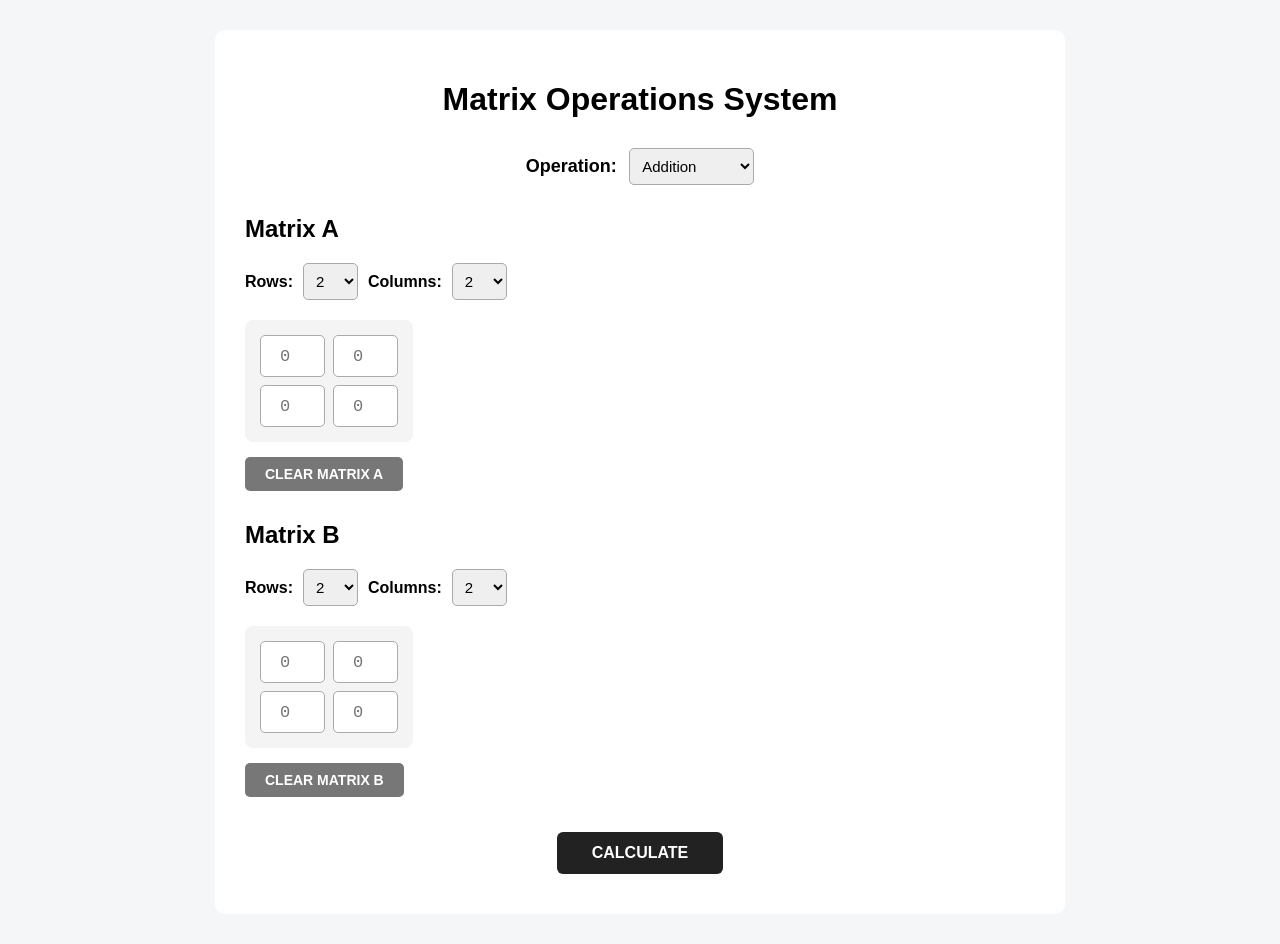
<file: frontend/index.html>
<!DOCTYPE html>
<html lang="en">

<head>
    <meta charset="UTF-8">

    <meta name="viewport"
          content="width=device-width, initial-scale=1.0">

    <title>Matrix Operations System</title>

    <link rel="stylesheet" href="style.css">
</head>

<body>

    <div class="container">

        <h1>Matrix Operations System</h1>


        <!-- Operation Selection -->

        <div class="operation-section">

            <label for="operation">Operation:</label>

            <select id="operation">
                <option value="addition">Addition</option>
                <option value="subtraction">Subtraction</option>
                <option value="multiplication">Multiplication</option>
                <option value="transpose">Transpose</option>
                <option value="determinant">Determinant</option>
                <option value="inverse">Inverse</option>
            </select>

        </div>


        <!-- Matrix A -->

        <div class="matrix-section">

            <h2>Matrix A</h2>

            <div class="dimensions">

                <label for="rowsA">Rows:</label>
                <select id="rowsA"></select>

                <label for="colsA">Columns:</label>
                <select id="colsA"></select>

            </div>

            <div id="matrixAGrid" class="matrix-grid"></div>

            <button id="clearAButton"
                    onclick="clearMatrixA()">
                CLEAR MATRIX A
            </button>

        </div>


        <!-- Matrix B -->

        <div id="matrixBContainer"
             class="matrix-section">

            <h2>Matrix B</h2>

            <div class="dimensions">

                <label for="rowsB">Rows:</label>
                <select id="rowsB"></select>

                <label for="colsB">Columns:</label>
                <select id="colsB"></select>

            </div>

            <div id="matrixBGrid" class="matrix-grid"></div>

            <button id="clearBButton"
                    onclick="clearMatrixB()">
                CLEAR MATRIX B
            </button>

        </div>


        <!-- Calculate -->

        <button id="calculateButton"
                onclick="calculate()">
            CALCULATE
        </button>

    </div>


    <script src="script.js"></script>

</body>

</html>
</file>
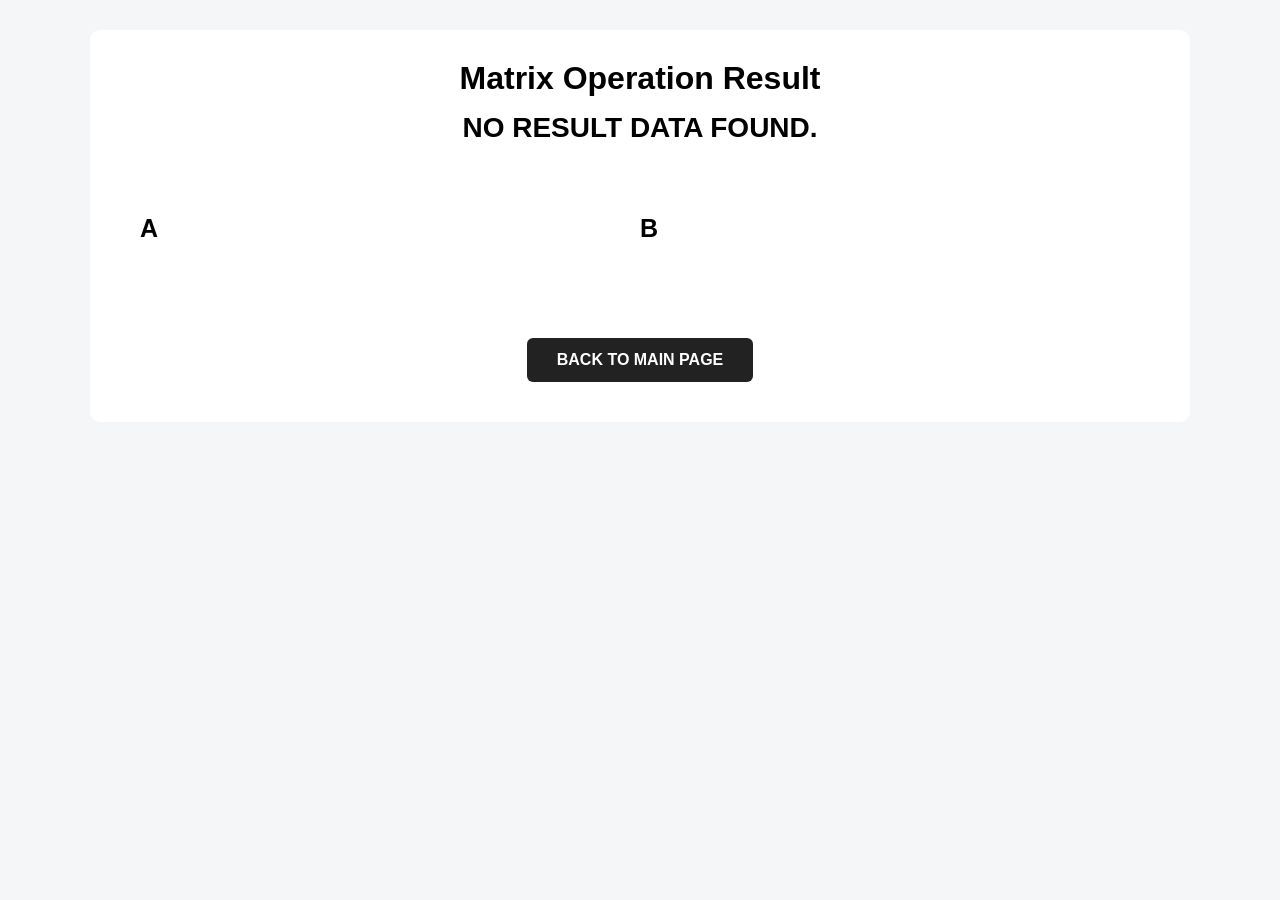
<file: frontend/result.html>
<!DOCTYPE html>
<html lang="en">

<head>
    <meta charset="UTF-8">

    <meta name="viewport"
          content="width=device-width, initial-scale=1.0">

    <title>Matrix Operation Result</title>

    <link rel="stylesheet" href="style.css">
</head>

<body>

    <div class="container result-page">

        <h1>Matrix Operation Result</h1>

        <h2 id="operationTitle"></h2>


        <!-- Operation Area -->

        <div id="operationArea">

            <!-- Matrix A -->

            <div class="matrix-block">

                <h2>A</h2>

                <div id="matrixADisplay"></div>

            </div>


            <!-- Operator -->

            <div class="operator"
                 id="operatorSymbol"></div>


            <!-- Matrix B -->

            <div class="matrix-block"
                 id="matrixBBlock">

                <h2>B</h2>

                <div id="matrixBDisplay"></div>

            </div>


            <!-- Equals -->

            <div class="operator"
                 id="equalsSymbol"></div>


            <!-- Result -->

            <div class="matrix-block">

                <h2 id="resultTitle"></h2>

                <div id="resultDisplay"></div>

            </div>

        </div>


        <!-- Back Button -->

        <button id="backButton"
                onclick="goBack()">

            BACK TO MAIN PAGE

        </button>

    </div>


    <script>

        // ==================================================
        // GET SAVED RESULT
        // ==================================================

        const resultData =
            sessionStorage.getItem("matrixResult");


        if (!resultData) {

            document.getElementById(
                "operationTitle"
            ).textContent =
                "No result data found.";

        }
        else {

            const data =
                JSON.parse(resultData);

            const operation =
                data.operation;


            // ==================================================
            // OPERATION NAME
            // ==================================================

            const operationTitle =
                operation.charAt(0).toUpperCase() +
                operation.slice(1);

            document.getElementById(
                "operationTitle"
            ).textContent =
                operationTitle;


            // ==================================================
            // DISPLAY MATRIX A
            // ==================================================

            displayMatrix(
                data.matrixA,
                "matrixADisplay"
            );


            // ==================================================
            // ADDITION / SUBTRACTION / MULTIPLICATION
            // ==================================================

            if (
                operation === "addition" ||
                operation === "subtraction" ||
                operation === "multiplication"
            ) {

                let operator;

                if (operation === "addition") {
                    operator = "+";
                }
                else if (operation === "subtraction") {
                    operator = "−";
                }
                else {
                    operator = "×";
                }


                document.getElementById(
                    "operatorSymbol"
                ).textContent =
                    operator;


                document.getElementById(
                    "equalsSymbol"
                ).textContent =
                    "=";


                displayMatrix(
                    data.matrixB,
                    "matrixBDisplay"
                );


                document.getElementById(
                    "resultTitle"
                ).textContent =
                    "A " +
                    operator +
                    " B";
            }


            // ==================================================
            // TRANSPOSE / DETERMINANT / INVERSE
            // ==================================================

            else {

                document.getElementById(
                    "matrixBBlock"
                ).style.display =
                    "none";


                document.getElementById(
                    "equalsSymbol"
                ).textContent =
                    "=";


                if (operation === "transpose") {

                    document.getElementById(
                        "resultTitle"
                    ).textContent =
                        "Aᵀ";

                }
                else if (operation === "determinant") {

                    document.getElementById(
                        "resultTitle"
                    ).textContent =
                        "|A|";

                }
                else if (operation === "inverse") {

                    document.getElementById(
                        "resultTitle"
                    ).textContent =
                        "A⁻¹";
                }
            }


            // ==================================================
            // DISPLAY RESULT
            // ==================================================

            displayMatrix(
                data.result,
                "resultDisplay"
            );
        }


        // ==================================================
        // DISPLAY MATRIX
        // ==================================================

        function displayMatrix(matrix, elementId) {

            const container =
                document.getElementById(elementId);

            container.innerHTML = "";


            // Determinant result

            if (!Array.isArray(matrix)) {

                const number =
                    document.createElement("div");

                number.className =
                    "single-result";

                number.textContent =
                    matrix;

                container.appendChild(number);

                return;
            }


            // Matrix container

            const matrixContainer =
                document.createElement("div");

            matrixContainer.className =
                "math-matrix";


            // Left bracket

            const leftBracket =
                document.createElement("div");

            leftBracket.className =
                "matrix-bracket left-bracket";

            leftBracket.textContent = "";


            // Matrix values

            const values =
                document.createElement("div");

            values.className =
                "matrix-values";


            for (let i = 0; i < matrix.length; i++) {

                const row =
                    document.createElement("div");

                row.className =
                    "matrix-row";


                for (
                    let j = 0;
                    j < matrix[i].length;
                    j++
                ) {

                    const value =
                        document.createElement("span");

                    value.textContent =
                        matrix[i][j];

                    row.appendChild(value);
                }


                values.appendChild(row);
            }


            // Right bracket

            const rightBracket =
                document.createElement("div");

            rightBracket.className =
                "matrix-bracket right-bracket";

            rightBracket.textContent = "";


            // Build matrix

            matrixContainer.appendChild(
                leftBracket
            );

            matrixContainer.appendChild(
                values
            );

            matrixContainer.appendChild(
                rightBracket
            );


            container.appendChild(
                matrixContainer
            );
        }


        // ==================================================
        // BACK TO MAIN PAGE
        // ==================================================

        function goBack() {

            window.location.href =
                "index.html";
        }

    </script>

</body>

</html>
</file>
<file: frontend/style.css>
/* ==================================================
   GENERAL PAGE
   ================================================== */

* {
    box-sizing: border-box;
}


body {
    font-family: Arial, sans-serif;

    background-color: #f4f6f8;

    margin: 0;

    padding: 30px;
}


/* ==================================================
   MAIN CONTAINER
   ================================================== */

.container {
    max-width: 850px;

    margin: auto;

    background-color: white;

    padding: 30px;

    border-radius: 10px;
}


/* ==================================================
   HEADINGS
   ================================================== */

h1 {
    text-align: center;

    margin-bottom: 30px;
}


h2 {
    margin-top: 25px;
}


/* ==================================================
   OPERATION
   ================================================== */

.operation-section {
    text-align: center;

    margin-bottom: 30px;
}


.operation-section label {
    font-size: 18px;

    font-weight: bold;
}


select {
    padding: 8px;

    margin-left: 8px;

    font-size: 15px;

    border: 1px solid #aaa;

    border-radius: 5px;
}


/* ==================================================
   MATRIX DIMENSIONS
   ================================================== */

.dimensions {
    display: flex;

    align-items: center;

    gap: 10px;

    margin-bottom: 20px;
}


.dimensions label {
    font-weight: bold;
}


.dimensions select {
    margin-left: 0;
}


/* ==================================================
   MATRIX SECTION
   ================================================== */

.matrix-section {
    margin-bottom: 30px;
}


/* ==================================================
   MATRIX INPUT GRID
   ================================================== */

.matrix-grid {
    display: grid;

    gap: 8px;

    width: fit-content;

    padding: 15px;

    background-color: #f4f4f4;

    border-radius: 8px;

    margin-bottom: 15px;
}


/* ==================================================
   MATRIX INPUT
   ================================================== */

.matrix-input {
    width: 65px;

    height: 42px;

    text-align: center;

    font-size: 17px;

    font-family: monospace;

    border: 1px solid #aaa;

    border-radius: 5px;

    background-color: white;
}


.matrix-input:focus {
    outline: 2px solid #555;
}


/* ==================================================
   CLEAR MATRIX BUTTONS
   ================================================== */

#clearAButton,
#clearBButton {
    display: block;

    padding: 9px 20px;

    font-size: 14px;

    font-weight: bold;

    border: none;

    border-radius: 5px;

    cursor: pointer;

    background-color: #777;

    color: white;
}


#clearAButton:hover,
#clearBButton:hover {
    background-color: #555;
}


/* ==================================================
   CALCULATE BUTTON
   ================================================== */

#calculateButton {
    display: block;

    margin: 35px auto 10px auto;

    padding: 12px 35px;

    font-size: 16px;

    font-weight: bold;

    border: none;

    border-radius: 6px;

    cursor: pointer;

    background-color: #222;

    color: white;
}


#calculateButton:hover {
    background-color: #444;
}


/* ==================================================
   RESULT PAGE
   ================================================== */

.result-page {
    max-width: 1100px;

    text-align: center;
}


/* ==================================================
   RESULT PAGE TITLE
   ================================================== */

.result-page h1 {
    margin-top: 0;

    margin-bottom: 10px;
}


#operationTitle {
    margin-top: 15px;

    margin-bottom: 55px;

    font-size: 28px;

    text-transform: uppercase;
}


/* ==================================================
   RESULT OPERATION AREA
   ================================================== */

#operationArea {
    display: flex;

    align-items: center;

    justify-content: space-between;

    width: 100%;

    margin-top: 20px;

    margin-bottom: 60px;

    padding: 15px 20px;

    gap: 25px;

    overflow-x: auto;

    overflow-y: hidden;
}


/* ==================================================
   RESULT MATRIX BLOCK
   ================================================== */

.matrix-block {
    display: flex;

    flex-direction: column;

    align-items: center;

    justify-content: center;

    flex: 0 0 auto;
}


.matrix-block h2 {
    margin: 0 0 20px 0;

    font-size: 25px;

    white-space: nowrap;
}


/* ==================================================
   RESULT OPERATORS
   ================================================== */

.operator {
    display: flex;

    align-items: center;

    justify-content: center;

    width: 35px;

    min-width: 35px;

    flex: 0 0 35px;

    font-size: 38px;

    font-family: "Times New Roman", serif;
}


/* ==================================================
   MATHEMATICAL MATRIX
   ================================================== */

.math-matrix {
    display: flex;

    align-items: stretch;

    justify-content: center;

    width: fit-content;

    height: auto;

    flex-shrink: 0;
}


/* ==================================================
   MATRIX VALUES
   ================================================== */

.matrix-values {
    display: flex;

    flex-direction: column;

    justify-content: center;

    padding: 4px 8px;
}


/* ==================================================
   MATRIX ROW
   ================================================== */

.matrix-row {
    display: flex;

    align-items: center;

    justify-content: center;

    height: 38px;

    flex-shrink: 0;
}


/* ==================================================
   MATRIX NUMBERS
   ================================================== */

.matrix-row span {
    min-width: 45px;

    padding: 0 4px;

    text-align: center;

    font-family: "Times New Roman", serif;

    font-size: 22px;

    white-space: nowrap;
}


/* ==================================================
   MATRIX BRACKETS
   ================================================== */

.matrix-bracket {
    position: relative;

    width: 18px;

    align-self: stretch;

    flex-shrink: 0;
}


/* Left bracket */

.left-bracket {
    border-left: 4px solid #000;
}


.left-bracket::before,
.left-bracket::after {
    content: "";

    position: absolute;

    left: 0;

    width: 14px;

    height: 4px;

    background-color: #000;
}


.left-bracket::before {
    top: 0;
}


.left-bracket::after {
    bottom: 0;
}


/* Right bracket */

.right-bracket {
    border-right: 4px solid #000;
}


.right-bracket::before,
.right-bracket::after {
    content: "";

    position: absolute;

    right: 0;

    width: 14px;

    height: 4px;

    background-color: #000;
}


.right-bracket::before {
    top: 0;
}


.right-bracket::after {
    bottom: 0;
}


/* ==================================================
   SINGLE RESULT
   ================================================== */

.single-result {
    font-family: "Times New Roman", serif;

    font-size: 25px;

    min-width: 60px;

    white-space: nowrap;
}


/* ==================================================
   BACK BUTTON
   ================================================== */

#backButton {
    display: block;

    margin: 20px auto 10px auto;

    padding: 13px 30px;

    font-size: 16px;

    font-weight: bold;

    border: none;

    border-radius: 6px;

    cursor: pointer;

    background-color: #222;

    color: white;
}


#backButton:hover {
    background-color: #444;
}


/* ==================================================
   RESULT PAGE RESPONSIVE DESIGN
   ================================================== */

@media (max-width: 900px) {

    body {
        padding: 15px;
    }


    .result-page {
        padding: 20px;
    }


    #operationArea {
        justify-content: flex-start;

        gap: 20px;

        padding: 15px;
    }


    .matrix-block h2 {
        font-size: 22px;
    }


    .matrix-row span {
        min-width: 40px;

        font-size: 20px;
    }


    .matrix-row {
        height: 36px;
    }


    .operator {
        width: 30px;

        min-width: 30px;

        flex-basis: 30px;

        font-size: 32px;
    }


    .matrix-bracket {
        width: 16px;
    }


    .left-bracket,
    .right-bracket {
        border-width: 3px;
    }


    .left-bracket::before,
    .left-bracket::after,
    .right-bracket::before,
    .right-bracket::after {
        width: 12px;

        height: 3px;
    }
}


/* ==================================================
   SMALL SCREENS
   ================================================== */

@media (max-width: 600px) {

    body {
        padding: 10px;
    }


    .container {
        padding: 20px;
    }


    .result-page {
        padding: 15px;
    }


    #operationTitle {
        font-size: 24px;

        margin-bottom: 40px;
    }


    #operationArea {
        justify-content: flex-start;

        gap: 15px;

        padding: 15px 5px;
    }


    .matrix-block h2 {
        font-size: 20px;

        margin-bottom: 12px;
    }


    .matrix-row span {
        min-width: 38px;

        font-size: 19px;

        padding: 0 3px;
    }


    .matrix-row {
        height: 34px;
    }


    .operator {
        width: 25px;

        min-width: 25px;

        flex-basis: 25px;

        font-size: 28px;
    }


    .matrix-bracket {
        width: 14px;
    }


    .left-bracket,
    .right-bracket {
        border-width: 3px;
    }


    .left-bracket::before,
    .left-bracket::after,
    .right-bracket::before,
    .right-bracket::after {
        width: 10px;

        height: 3px;
    }
}
</file>
